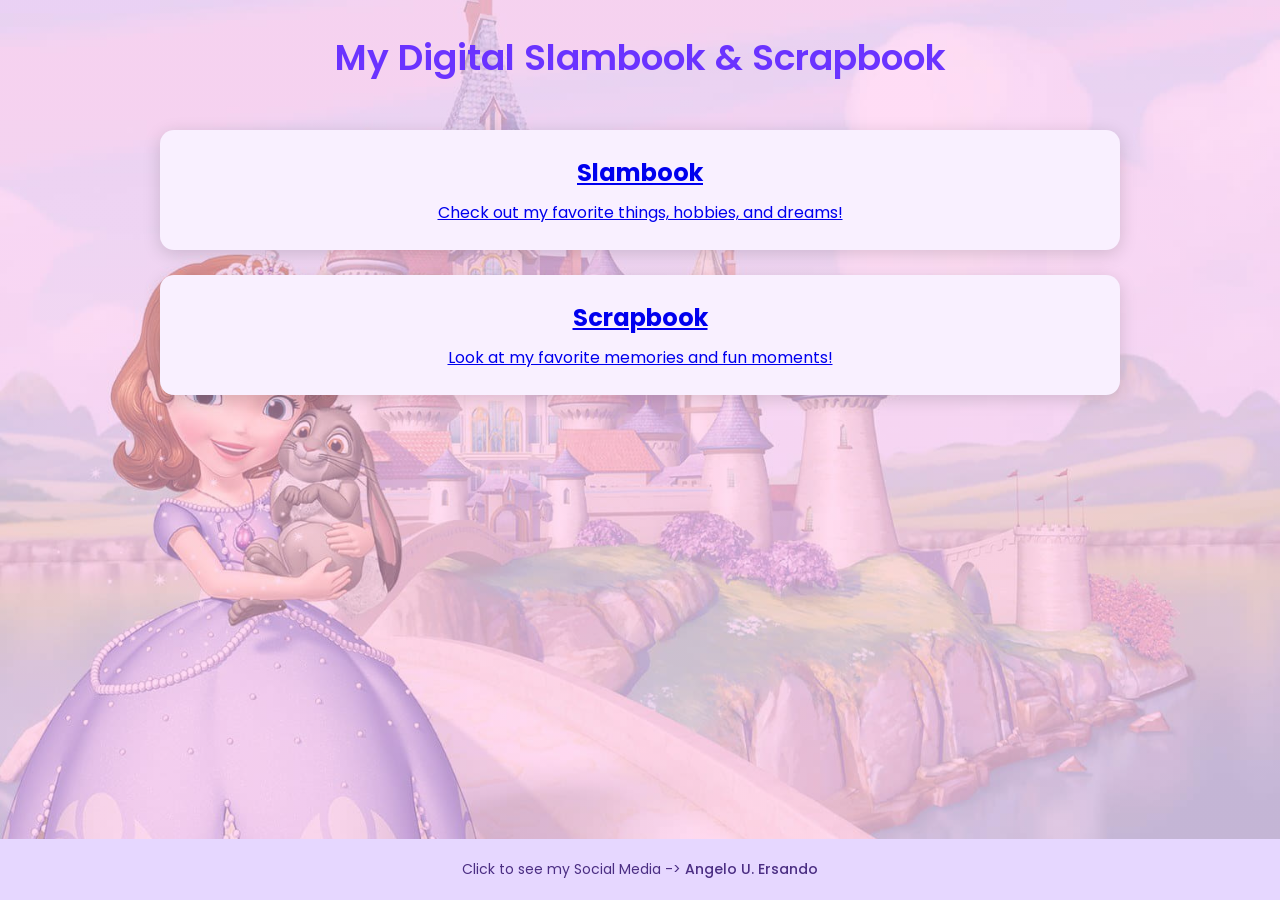
<file: index.html>
<!DOCTYPE html>
<html lang="en">

<head>
    <meta charset="UTF-8">
    <meta name="viewport" content="width=device-width, initial-scale=1.0">
    <title>My Digital Slambook & Scrapbook</title>

    <link rel="stylesheet" href="style.css">
    <link href="https://fonts.googleapis.com/css2?family=Poppins:wght@300;400;600&display=swap" rel="stylesheet">
</head>

<body>

    <header>
        <h1>My Digital Slambook & Scrapbook</h1>
    </header>

    <main>

        <!-- CLICKABLE CARDS -->
        <div class="clickable-cards">

            <a href="slambook.html" class="card-link">
                <section class="card clickable">
                    <h2>Slambook</h2>
                    <p>Check out my favorite things, hobbies, and dreams!</p>
                </section>
            </a>

            <a href="scrapbook.html" class="card-link">
                <section class="card clickable">
                    <h2>Scrapbook</h2>
                    <p>Look at my favorite memories and fun moments!</p>
                </section>
            </a>

        </div>

    </main>

    <footer>
        Click to see my Social Media -> 
        <a href="https://www.facebook.com/share/1CZyH2NX7Q/" target="_blank">Angelo U. Ersando</a>
    </footer>

</body>

</html>
</file>
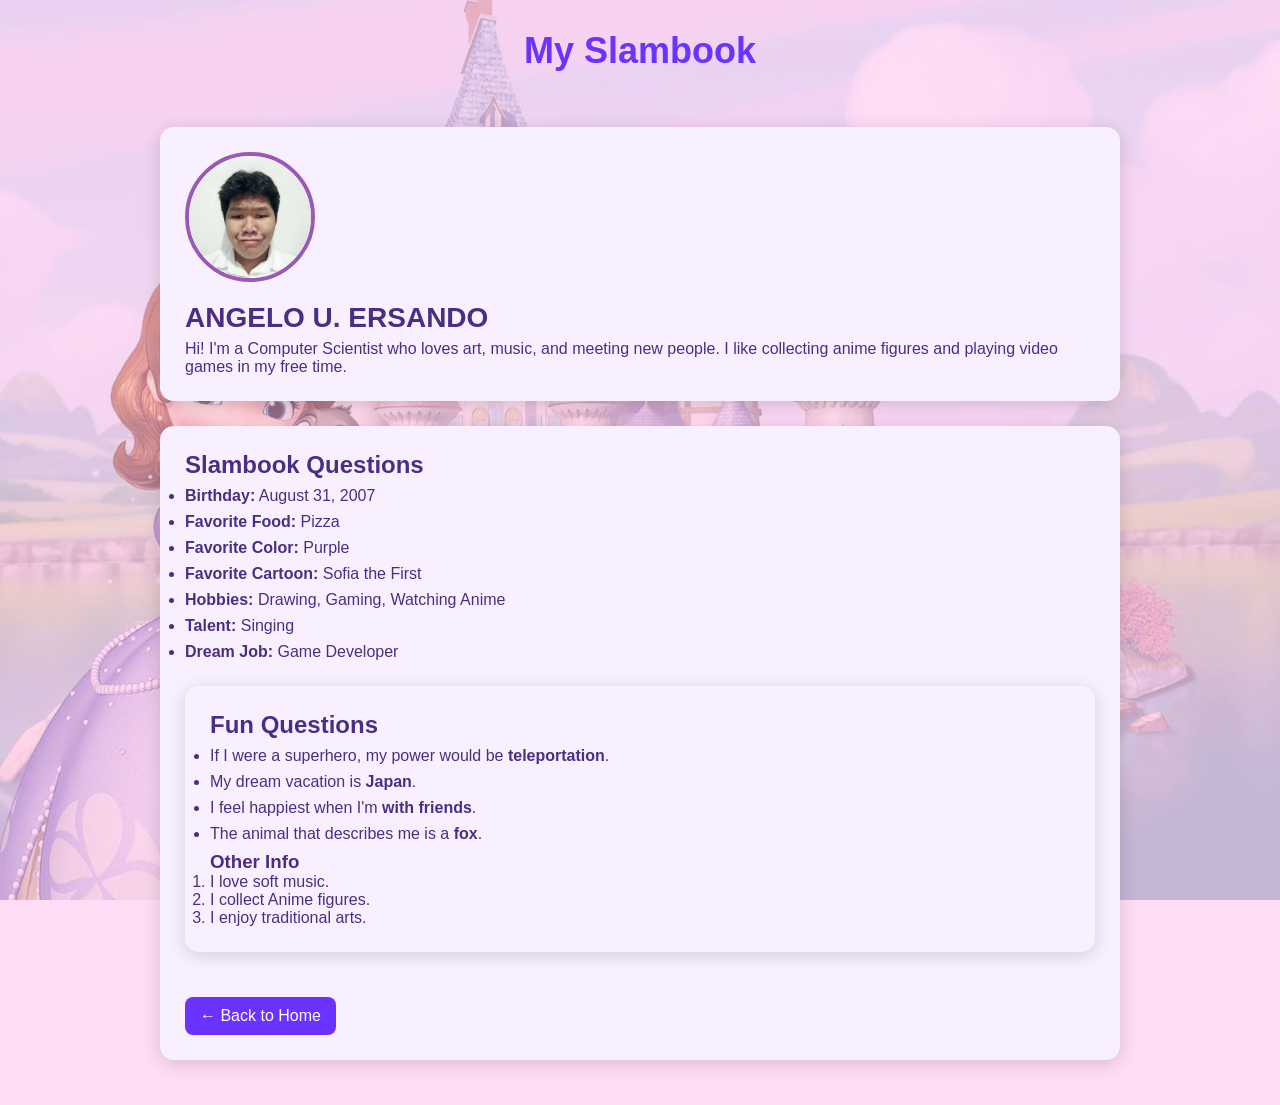
<file: slambook.html>
<!DOCTYPE html>
<html lang="en">

<head>
    <meta charset="UTF-8">
    <meta name="viewport" content="width=device-width, initial-scale=1.0">
    <title>Slambook</title>
    <link rel="stylesheet" href="style.css">
</head>

<body>

    <header>
        <h1>My Slambook</h1>
    </header>

    <main>

        <!-- PROFILE CARD -->
        <section class="card profile-card">
            <div class="profile-container">
                <img src="profile.jpg" class="profile-pic" alt="My Profile Picture">

                <div class="profile-info">
                    <h2>ANGELO U. ERSANDO</h2>
                    <p>
                        Hi! I'm a Computer Scientist who loves art, music, and meeting new people.
                        I like collecting anime figures and playing video games in my free time.
                    </p>
                </div>
            </div>
        </section>

        <!-- SLAMBOOK QUESTIONS -->
        <section class="card">
            <h2>Slambook Questions</h2>

            <ul class="slam-list">
                <li><strong>Birthday:</strong> August 31, 2007</li>
                <li><strong>Favorite Food:</strong> Pizza</li>
                <li><strong>Favorite Color:</strong> Purple</li>
                <li><strong>Favorite Cartoon:</strong> Sofia the First</li>
                <li><strong>Hobbies:</strong> Drawing, Gaming, Watching Anime</li>
                <li><strong>Talent:</strong> Singing</li>
                <li><strong>Dream Job:</strong> Game Developer</li>
            </ul>

            <!-- FUN QUESTIONS -->
        <section class="card">
            <h2>Fun Questions</h2>

            <ul class="fun-list">
                <li>If I were a superhero, my power would be <strong>teleportation</strong>.</li>
                <li>My dream vacation is <strong>Japan</strong>.</li>
                <li>I feel happiest when I'm <strong>with friends</strong>.</li>
                <li>The animal that describes me is a <strong>fox</strong>.</li>
            </ul>

            <h3>Other Info</h3>
            <ol>
                <li>I love soft music.</li>
                <li>I collect Anime figures.</li>
                <li>I enjoy traditional arts.</li>
            </ol>
        </section>

            <a href="index.html" class="back-btn">← Back to Home</a>
        </section>

    </main>

</body>

</html>
</file>
<file: style.css>
/* RESET */
html, body {
    height: 100%;
}

body {
    display: flex;
    flex-direction: column;
}

* {
    margin: 0;
    padding: 0;
    box-sizing: border-box;
}

/* MAIN PAGE BACKGROUND */
body {
    font-family: "Poppins", sans-serif;
     background: 
        linear-gradient(rgba(255, 192, 237, 0.55), rgba(255, 192, 237, 0.55)),
        url('sofia.jpg') no-repeat center center fixed;
    background-size: cover;
    /* cover whole page */
    color: #4b2e83;
    /* dark purple text */
    overflow-x: hidden;
    overflow-y: auto;
}


header {
    text-align: center;
    padding: 30px 0;
}

header h1 {
    font-size: 36px;
    font-weight: 600;
    color: #6a33ff;
}

main {
    flex: 1; /* pushes footer to bottom */
    width: 75%;
    margin: 0 auto;
    padding-bottom: 20px;
}


/* CARD DESIGN */
.card {
    background: #f9f0ff;
    /* soft purple */
    padding: 25px;
    margin: 25px 0;
    border-radius: 14px;
    box-shadow: 0 4px 18px rgba(0, 0, 0, 0.15);
    transition: 0.3s ease;
}

.card:hover {
    transform: scale(1.01);
}

/* CLICKABLE CARDS */
.clickable {
    cursor: pointer;
    text-align: center;
}

.clickable-cards {
    margin-top: -10px; /* lift the cards upward */
}

.clickable p {
    margin-top: 10px;
    font-size: 16px;
}

/* PROFILE CARD */
.profile-container {
    display: flex;
    align-items: center;
    gap: 20px;
    flex-wrap: wrap;
}

.profile-pic {
    width: 130px;
    height: 130px;
    border-radius: 50%;
    object-fit: cover;
    border: 4px solid #9b59b6;
    /* purple border */
}

.profile-info h2 {
    font-size: 28px;
    margin-bottom: 6px;
}

/* LISTS */
.slam-list li,
.fun-list li {
    margin: 8px 0;
    font-size: 16px;
}

/* SCRAPBOOK FIXED LAYOUT */
.scrapbook-gallery {
    display: flex;
    justify-content: space-between;
    align-items: flex-start;
    gap: 20px;
    margin-top: 20px;
    flex-wrap: wrap;
}

.polaroid {
    background: white;
    padding: 10px;
    width: calc(25% - 20px);
    border-radius: 10px;
    box-shadow: 0 5px 15px rgba(0, 0, 0, 0.2);
    text-align: center;
}

.polaroid img {
    width: 100%;
    height: 200px;
    object-fit: cover;
    border-radius: 8px;
}

/* CLICK-TO-ZOOM */
.zoom-img {
    cursor: pointer;
    transition: transform 0.6s ease;
}

.zoom-img:active {
    transform: scale(2.2);
    z-index: 999;
    position: relative;
}

/* QUOTE */
.quote {
    margin: 20px 0 10px;
    text-align: center;
    font-size: 20px;
    font-style: italic;
    color: #6a33ff;
}

/* FOOTER */
footer {
    text-align: center;
    padding: 20px;
    font-size: 14px;
    background: #e6d7ff;
    margin-top: auto; /* forces bottom footer */
}

footer a {
    color: #4b2e83;
    text-decoration: none;
    font-weight: 500;
}

/* 🎵 CENTER MUSIC PLAYER */
.music-center {
    width: 100%;
    display: flex;
    justify-content: center;
    margin-top: 15px;
}

/* BACK BUTTON */
.back-btn {
    display: inline-block;
    margin-top: 20px;
    padding: 10px 15px;
    border-radius: 8px;
    background-color: #6a33ff;
    color: #fff;
    text-decoration: none;
    font-weight: 500;
    transition: 0.3s ease;
}

.back-btn:hover {
    background-color: #4b1db3;
}

/* ⭐ Sofia the First Corner Stickers ⭐ */
.sofia-corner {
    position: fixed;
    width: 120px; /* adjust size as needed */
    z-index: 9999;
    pointer-events: none; /* so they don't block clicks */
    opacity: 0.97;
}

/* Top-Left */
.tl {
    top: 10px;
    left: 10px;
}

/* Top-Right */
.tr {
    top: 10px;
    right: 10px;
}

/* Bottom-Left */
.bl {
    bottom: 10px;
    left: 10px;
}

/* Bottom-Right */
.br {
    bottom: 10px;
    right: 10px;
}
</file>
